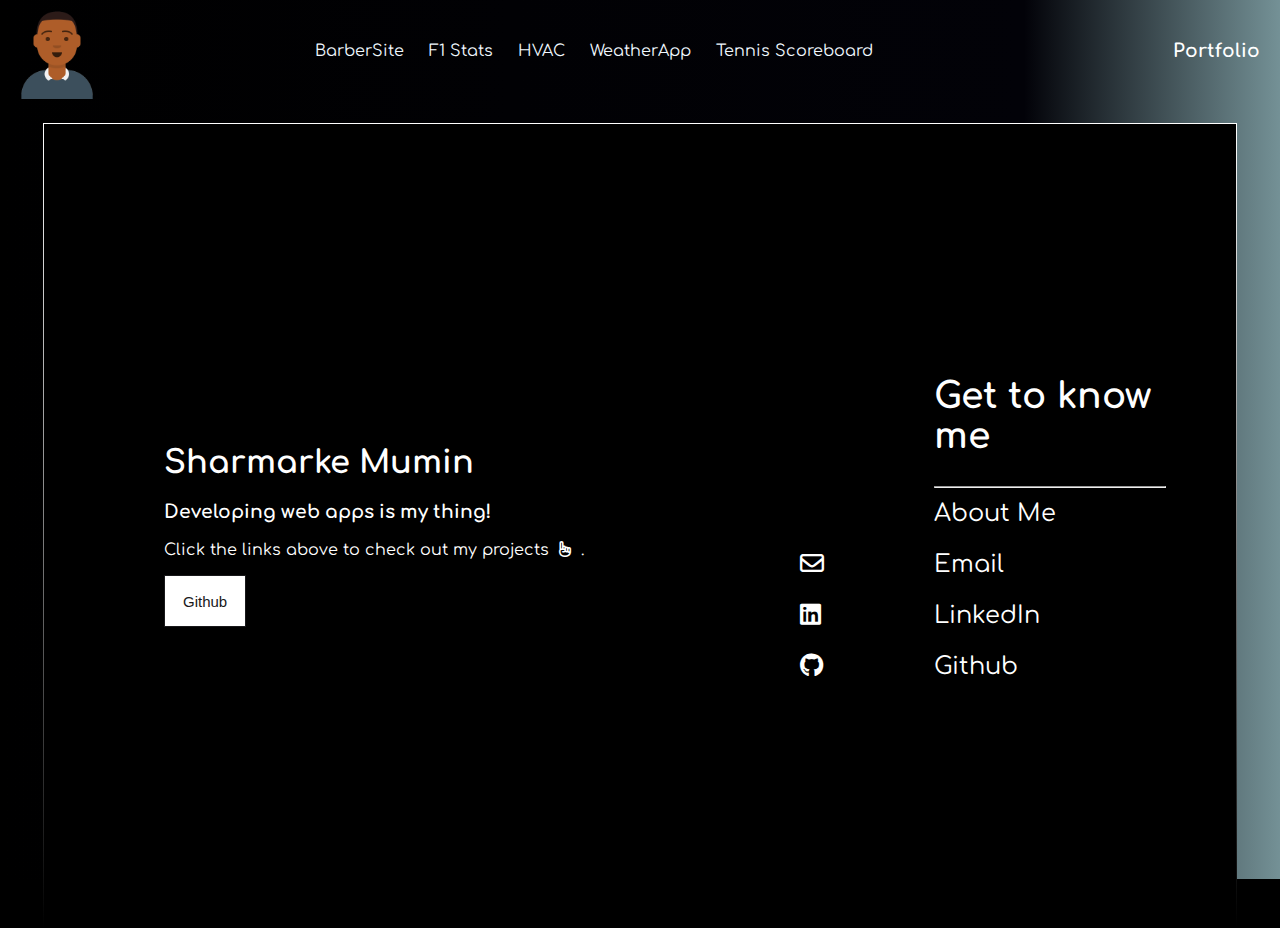
<file: index.html>
<!DOCTYPE html>
<html>

<head>
    <meta charset="utf-8">
    <meta http-equiv="X-UA-Compatible" content="IE=edge">
    <title>Portfolio</title>
    <link rel="icon" type="image/x-icon" href="/images/avatar.png">
    <meta name="description" content="">
    <link rel="preconnect" href="https://fonts.googleapis.com">
    <link rel="preconnect" href="https://fonts.googleapis.com">
    <link rel="preconnect" href="https://fonts.gstatic.com" crossorigin>
    <link
        href="https://fonts.googleapis.com/css2?family=Comfortaa:wght@300..700&family=Inconsolata:wght@200..900&display=swap"
        rel="stylesheet">
    <link rel="stylesheet" href="https://cdnjs.cloudflare.com/ajax/libs/font-awesome/6.3.0/css/all.min.css">
    <link rel="stylesheet" href="css/styles.css">
</head>
<body>

    <div id="main-section">
    </div>
    <div id="hero-section">
        <div id="navbar">
            <div class="navbar-brand">
                <a href="about.html"><img src="images/avatar.png" alt=""></a>
            </div>
            <div class="navbar-links">
                <div class="navbar-links">
                    <a href="https://barbersite-8qi4.onrender.com/" target="_blank">BarberSite</a>
                    <a href="https://s-mumin.github.io/F1-Stats/" target="_blank">F1 Stats</a>
                    <a href="https://s-mumin.github.io/HVAC/index.html" target="_blank">HVAC</a>
                    <a href="https://s-mumin.github.io/WeatherApp/" target="_blank">WeatherApp</a>
                    <a href="https://s-mumin.github.io/Tennis-Scoreboard/" target="_blank">Tennis Scoreboard</a>
                </div>
            </div>
            <div class="navbar-brand">
                <div>
                    <button id="hamburger-menu-button"> <i class="fa-solid fa-bars"> </i> </button>
                </div>
                <div>
                    <h3>Portfolio</h3>
                </div>
            </div>
        </div>
        <div id="hero-section-main">
            <div id="main-section-text">
                <h1>Sharmarke Mumin</h1>
                <h3>Developing web apps is my thing!</h3>
                <p>Click the links above to check out my projects<i class="fa-regular fa-hand-point-up"></i>.</p>
                <a href="https://github.com/s-mumin" target="_blank"><button class="main-section-button" role="button"><span class="text">Github</span><span>Take
                            Me There</span></button></a>
            </div>
            <div id="main-section-contacts">
                <div>
                    <p><i class="fa-regular fa-envelope"></i>
                        <p><i class="fa-brands fa-linkedin"></i>
                            <p><i class="fa-brands fa-github"></i></p>
                </div>
                <div>
                    <h2>Get to know me</h2>
                    <hr>
                    <a href="about.html">About Me</a>
                    <p><a href="mailto:muminsharmarke@gmail.com" target="_blank">Email</a></p>
                    <p><a href="https://www.linkedin.com/in/sharmarke-mumin/" target="_blank">LinkedIn</a></p>
                    <p><a href="https://github.com/s-mumin" target="_blank">Github</a></p>
                </div>
            </div>
        </div>
    </div>
    <div id="navbar-menu">
        <div>
            <button id="navbar-close-button"><i class="fa-solid fa-circle-xmark"></i></button>
        </div>


        <div id="navbar-menu-links">
            <h1>Projects</h1>
            <hr>
            <h2><a href="https://barbersite-8qi4.onrender.com/" target="_blank">BarberSite</a></h1>
                <h2><a href="https://s-mumin.github.io/F1-Stats/" target="_blank">F1 Stats</a></h2>
                <h2><a href="https://s-mumin.github.io/HVAC/index.html" target="_blank">HVAC</a></h2>
                <h2><a href="https://s-mumin.github.io/WeatherApp/" target="_blank">WeatherApp</a></h2>
                <h2><a href="https://s-mumin.github.io/Tennis-Scoreboard/" target="_blank">Tennis Scoreboard</a></h2>
        </div>
    </div>
    <script src="index.js" async defer></script>
</body>

</html>
</file>
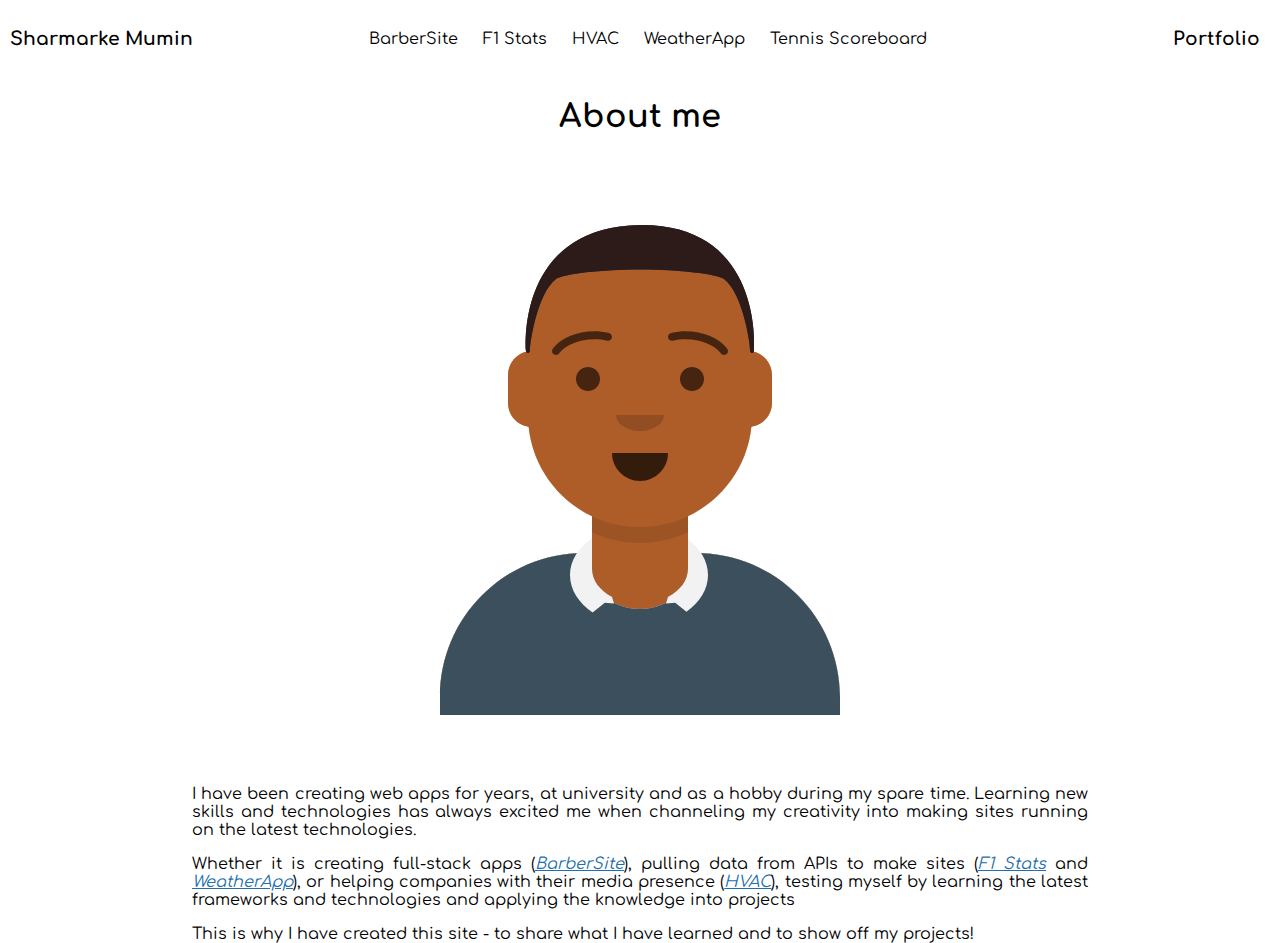
<file: about.html>
<!DOCTYPE html>
<html>

<head>
    <meta charset="utf-8">
    <meta http-equiv="X-UA-Compatible" content="IE=edge">
    <title>About</title>
    <meta name="description" content="">
    <link rel="icon" type="image/x-icon" href="/images/avatar.png">
    <link rel="preconnect" href="https://fonts.googleapis.com">
    <link rel="preconnect" href="https://fonts.googleapis.com">
    <link rel="preconnect" href="https://fonts.gstatic.com" crossorigin>
    <link
        href="https://fonts.googleapis.com/css2?family=Comfortaa:wght@300..700&family=Inconsolata:wght@200..900&display=swap"
        rel="stylesheet">
    <link rel="stylesheet" href="https://cdnjs.cloudflare.com/ajax/libs/font-awesome/6.3.0/css/all.min.css">
    <link rel="stylesheet" href="css/about.css">
</head>
<body>
    
    <div id="main-section">
    </div>

    <div id="hero-section">
        <div id="navbar">
            <div class="navbar-brand">
                <h3><a href="https://s-mumin.github.io/Portfolio/">Sharmarke Mumin</a></h3>
            </div>
            <div class="navbar-links">
                <div class="navbar-links">
                    <a href="https://barbersite-8qi4.onrender.com/" target="_blank">BarberSite</a>
                    <a href="https://s-mumin.github.io/F1-Stats/" target="_blank">F1 Stats</a>
                    <a href="https://s-mumin.github.io/HVAC/index.html" target="_blank">HVAC</a>
                    <a href="https://s-mumin.github.io/WeatherApp/" target="_blank">WeatherApp</a>
                    <a href="https://s-mumin.github.io/Tennis-Scoreboard/" target="_blank">Tennis Scoreboard</a>
                </div>
            </div>
            <div class="navbar-brand">
                <div>
                    <button id="hamburger-menu-button"> <i class="fa-solid fa-bars"> </i> </button>
                </div>
                <div>
                    <h3>Portfolio</h3>
                </div>
            </div>
        </div>
        <div id="about-main-section">
            
            <div id="about-section-text">
                <h1>About me</h1>
                <img src="images/avatar.png" id="about-img" alt="">
                <p>I have been creating web apps for years, at university and as a hobby during my spare time. Learning new skills and technologies has always excited me when channeling my creativity into making sites running on the latest technologies.</p>
                <p>Whether it is creating full-stack apps (<a href="https://barbersite-8qi4.onrender.com/" target="_blank">BarberSite</a>), pulling data from APIs to make sites (<a href="https://s-mumin.github.io/F1-Stats/" target="_blank">F1 Stats</a> and <a href="https://s-mumin.github.io/WeatherApp/" target="_blank">WeatherApp</a>), or helping companies with their media presence (<a href="https://s-mumin.github.io/HVAC/index.html" target="_blank">HVAC</a>), testing myself by learning the latest frameworks and technologies and applying the knowledge into projects</p>
                <p>This is why I have created this site - to share what I have learned and to show off my projects!</p>
            </div>
        </div>
    </div>

    <div id="navbar-menu">
        <div>
            <button id="navbar-close-button"><i class="fa-solid fa-circle-xmark"></i></button>
        </div>


        <div id="navbar-menu-links">
            <h1>Projects</h1>
            <hr>
            <h2><a href="https://barbersite-8qi4.onrender.com/" target="_blank">BarberSite</a></h1>
                <h2><a href="https://s-mumin.github.io/F1-Stats/" target="_blank">F1 Stats</a></h2>
                <h2><a href="https://s-mumin.github.io/HVAC/index.html" target="_blank">HVAC</a></h2>
                <h2><a href="https://s-mumin.github.io/WeatherApp/" target="_blank">WeatherApp</a></h2>
                <h2><a href="https://s-mumin.github.io/Tennis-Scoreboard/" target="_blank">Tennis Scoreboard</a></h2>
        </div>
    </div>

    
    <script src="index.js" async defer></script>
</body>

</html>
</file>
<file: css/styles.css>
body{
  background: rgb(0,0,0);
    margin: 0;
    font-family: "Comfortaa", sans-serif;
    font-optical-sizing: auto;
    /* font-weight: <weight>;
    font-style: normal; */
}
img{
  height: 100px;
  margin: 20px 0;
}
a{text-decoration: none;color: rgb(255, 255, 255); }
a:hover{text-decoration: underline;  }
button:hover{
  cursor: pointer;
}
i{
  font-size: 1em;
  margin: 0 10px;
}
/* navbar */
#navbar {
    display: flex;
    flex-direction: row;
    align-items: center;
    justify-content: space-between;
    color: rgb(255, 255, 255);
    background-color: transparent;
}
.navbar-brand > h3{color: white;}
#navbar > div{align-items:end;}
.navbar-brand{
    color: white;
    margin: auto 10px;
    display: flex;
    flex-direction: row;
    align-items:center;
}
.navbar-brand > div{
    margin: 10px;
}
.navbar-links > a{color: aliceblue;margin: 0 10px;}
#hamburger-menu-button{
    font-size: 2rem;
    background-color: transparent;
    color: white;
    border: none;
    visibility:hidden;
}

/* hero */
#main-section{
    margin-top: -21px;
    width: 100vw;
    position: relative;
}
#hero-section{
    z-index: 1;
    width: 100vw;
    height: 100vh;
    position:absolute; 
    background: rgb(0,0,0);
    background: linear-gradient(90deg, rgba(0,0,0,1) 0%, rgba(2,2,8,1) 80%, rgba(116,145,150,1) 100%); 
}

#main-section-text{
    align-items: center;
    padding: 100px 0px;
    width: 400px;
    border:  solid 100px #0000;
  }

  #main-section-contacts{
    font-size: 1.5rem;
    margin: 0;
    display: flex;
    flex-direction: row;
    justify-content: space-around;
    align-items: end;
}
#main-section-contacts > div{padding: 50px;}
#hero-section-main{
    display: flex;
    flex-direction: row;
    justify-content: space-between;
    align-items: centre;
    color: white;
    padding: 10% 20%;
}
#hero-section-main{
  margin: auto;
  align-items: center;
  padding: 100px 20px;
  width: 50%;
  border: 1px solid #0000;
  background: linear-gradient(#000000, #000000) padding-box, linear-gradient(
          var(--angle),
          #000000,
          #ffffff
        ) border-box;
    animation: 6s rotate linear infinite;
}
.main-section-button {
  position: relative;
  overflow: hidden;
  border: 1px solid #18181a;
  color: #18181a;
  display: inline-block;
  font-size: 15px;
  line-height: 15px;
  padding: 18px 18px 17px;
  text-decoration: none;
  cursor: pointer;
  background: #fff;
  user-select: none;
  -webkit-user-select: none;
  touch-action: manipulation;
}
.main-section-button span:first-child {
  position: relative;
  transition: color 600ms cubic-bezier(0.48, 0, 0.12, 1);
  z-index: 10;
}
.main-section-button span:last-child {
  color: white;
  display: block;
  position: absolute;
  bottom: 0;
  transition: all 500ms cubic-bezier(0.48, 0, 0.12, 1);
  z-index: 100;
  opacity: 0;
  top: 50%;
  left: 50%;
  transform: translateY(225%) translateX(-50%);
  height: 14px;
  line-height: 13px;
}
.main-section-button:after {
  content: "";
  position: absolute;
  bottom: -50%;
  left: 0;
  width: 100%;
  height: 100%;
  background-color: black;
  transform-origin: bottom center;
  transition: transform 600ms cubic-bezier(0.48, 0, 0.12, 1);
  transform: skewY(9.3deg) scaleY(0);
  z-index: 50;
}
.main-section-button:hover:after {
  transform-origin: bottom center;
  transform: skewY(9.3deg) scaleY(2);
}
.main-section-button:hover span:last-child {
  transform: translateX(-50%) translateY(-100%);
  opacity: 1;
  transition: all 900ms cubic-bezier(0.48, 0, 0.12, 1);
}

#navbar-menu{
    text-align:right;
    margin:auto;
    z-index: -1;
    width: 100vw;
    height: 100vh;
    position: absolute;
    background: rgb(255,255,255);
    background: linear-gradient(90deg, rgba(255,255,255,1) 0%, rgba(80,80,120,1) 6%, rgba(178,198,201,1) 100%); 
}
#navbar-close-button{
  margin-top: 20px;
    border: none;
    outline: 0;
    font-size: 2rem;
    color: white;
    background-color: transparent;
}
#navbar-menu-links{
    padding: 100px 0;
    text-align: center;
}
#navbar-menu-links > h2{
    margin: 60px 0;
}

/* animation */
@keyframes rotate {
    to {
      --angle: 360deg;
    }
  }
  
  @property --angle {
    syntax: "<angle>";
    initial-value: 0deg;
    inherits: false;
  }

/* responsive view */
@media screen and (min-width: 866px) {
    #hamburger-menu-button{
        visibility: hidden;
    }
  }

  @media screen and (max-width: 1400px) {
    #hero-section-main{
      width: 90%;
  }
    #hero-section-main > div{
        width: 90%;
    }
  }


  @media screen and (max-width: 865px) {
    #hero-section-main{
      display: flex;
      flex-direction: column;
    }
    .navbar-brand > div > h3{
        font-size: 0px;
        visibility: collapse;
    }
    .navbar-links{
      visibility: hidden;
    }
    #hamburger-menu-button{
        visibility:visible;
        /* margin-left: 150px; */
    }
  }
</file>
<file: css/about.css>
body{
      color: black;
      margin: 0;
      font-family: "Comfortaa", sans-serif;
      font-optical-sizing: auto;
}
a{text-decoration: none;color: rgb(0, 0, 0); }
a:hover{text-decoration: underline;  }
button:hover{
  cursor: pointer;
}

/* navbar */
#navbar {
    display: flex;
    flex-direction: row;
    align-items: center;
    justify-content: space-between;
    color: rgb(255, 255, 255);
    background-color: transparent;
}
.navbar-brand > h3{color: rgb(0, 0, 0);}
#navbar > div{align-items:end;}
.navbar-brand{
    color: rgb(0, 0, 0);
    margin: auto 10px;
    display: flex;
    flex-direction: row;
    align-items:center;
}
.navbar-brand a{
    color: rgb(0, 0, 0);
}
.navbar-brand > div{
    margin: 10px;
}
.navbar-links > a{color: rgb(0, 0, 0);margin: 0 10px;}
#hamburger-menu-button{
    font-size: 2rem;
    background-color: transparent;
    color: rgb(0, 0, 0);
    border: none;
    visibility:hidden;
}
#navbar-menu{
    text-align:right;
    margin:auto;
    z-index: -1;
    width: 100vw;
    height: 100vh;
    position: absolute;
    background: rgb(255,255,255);
    background: linear-gradient(90deg, rgba(255,255,255,1) 0%, rgba(80,80,120,1) 6%, rgb(13, 17, 17) 100%); 
}
#navbar-close-button{
    margin: 5px 0;
    border: none;
    outline: 0;
    font-size: 2rem;
    color: white;
    background-color: transparent;
}
#navbar-menu-links{
    color: white;
    padding: 100px 0;
    text-align: center;
}
#navbar-menu-links > h2{
    margin: 60px 0;
}

/* hero */
#main-section{
    /* margin-top: -21px; */
    width: 100vw;
    position: relative;
}
#hero-section{
    margin: auto;
    background-color: white;
    position: absolute;
    z-index: 1;
    height: 100vh;
    width: 100vw;
}
#about-img{
    margin-bottom: 50px;
}
#about-section-text{
    width: 70%;
    margin: auto;
    align-items: center;
    text-align: center;
}
#about-section-text > p{ text-align: justify;}
#about-section-text > p> a{ color: rgb(34, 110, 172); font-style: italic; text-decoration: underline;}

/* responsive view */
@media screen and (min-width: 866px) {
    #hamburger-menu-button{
        visibility: hidden;
    }
  }

  @media screen and (max-width: 865px) {
    #about-section-text{
        width: 90%;
    }
    #hero-section-main{
      display: flex;
      flex-direction: column;
    }
    .navbar-brand > div > h3{
        font-size: 0px;
        visibility: collapse;
    }
    .navbar-links{
      visibility: hidden;
    }
    #hamburger-menu-button{
        visibility:visible;
    }
    #about-img{
        width:350px
    }
  }
</file>
